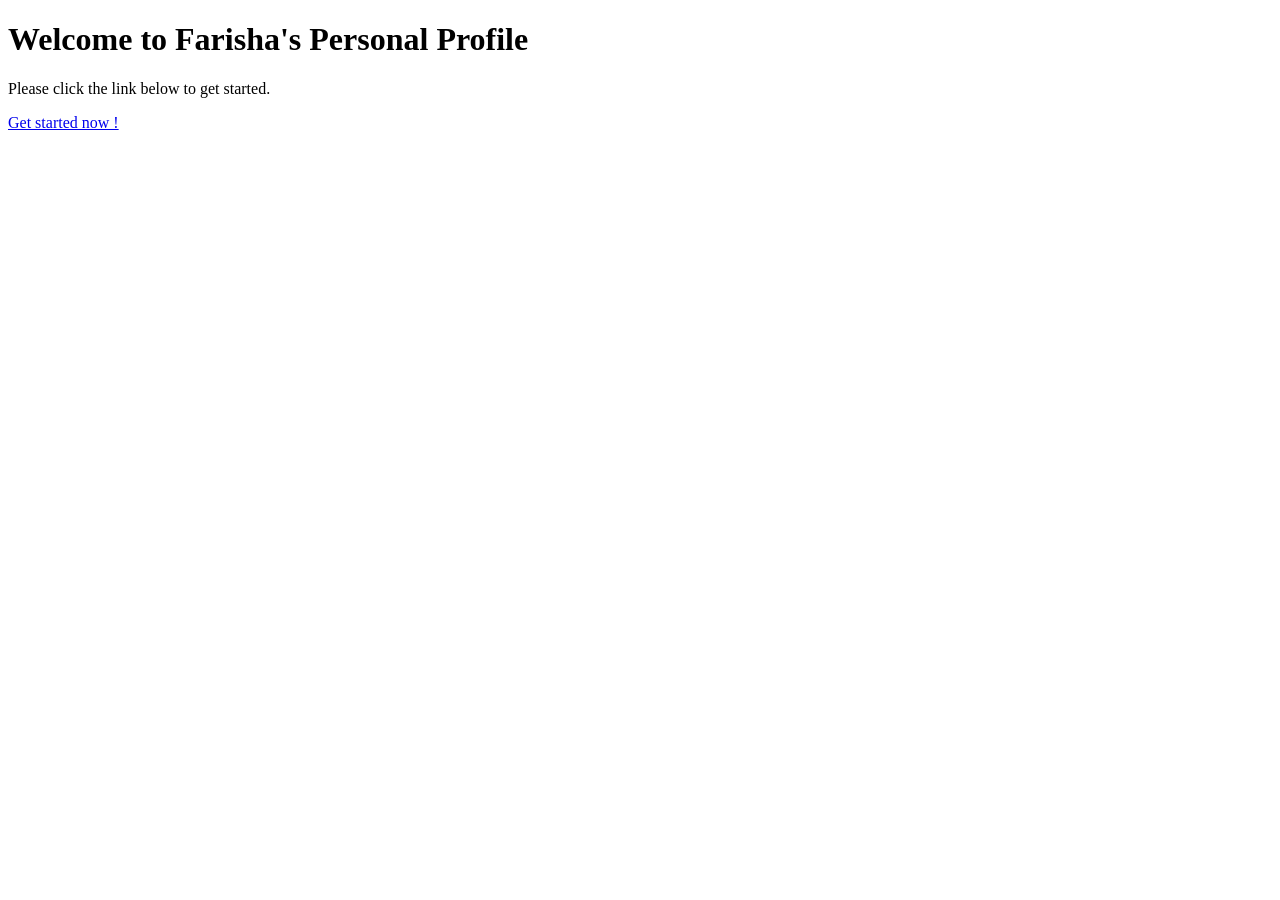
<file: web/index.html>
<!DOCTYPE html>
<!--
To change this license header, choose License Headers in Project Properties.
To change this template file, choose Tools | Templates
and open the template in the editor.
-->
<html>
    <head>
        <title>Personal Profile Information</title>
        <meta charset="UTF-8">
        <meta name="viewport" content="width=device-width, initial-scale=1.0">
    </head>
    <body>
        <h1>Welcome to Farisha's Personal Profile</h1>
        <p>Please click the link below to get started.</p>
        
        <div><a href="personal_profile.html">Get started now !</a></div>
    </body>
</html>
</file>
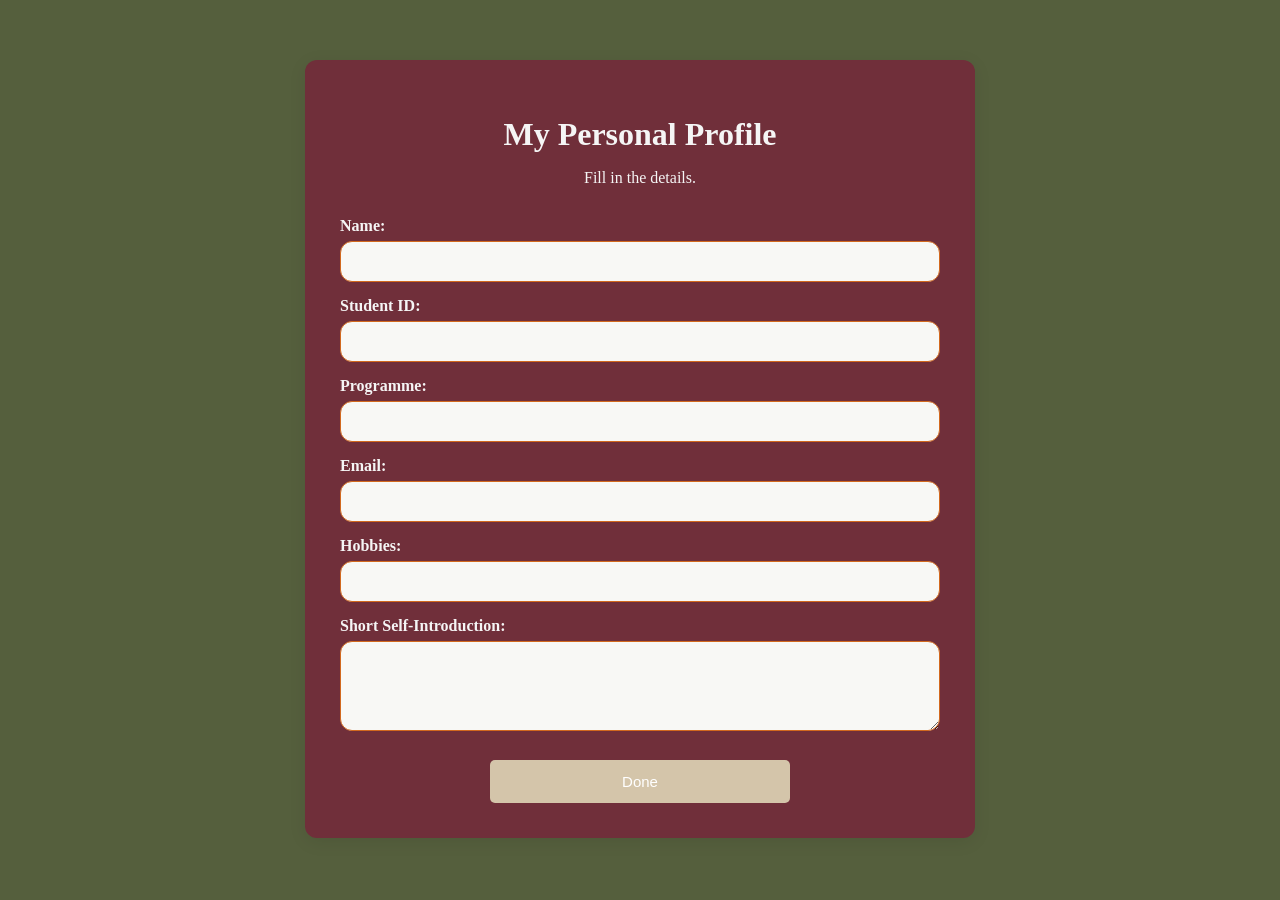
<file: web/personal_profile.html>
<!DOCTYPE html>
<!--
To change this license header, choose License Headers in Project Properties.
To change this template file, choose Tools | Templates
and open the template in the editor.
-->
<html>
    <head>
        <title>Personal Profile Information</title>
        <meta charset="UTF-8">
        <meta name="viewport" content="width=device-width, initial-scale=1.0">
        <link rel="stylesheet" href="styleProfile.css">
    </head>
    <body>
        <div class="container">
            <h1>My Personal Profile</h1>
            <p class="subtitle">
            Fill in the details.
            </p>
            <form action="PersonalProfileServlet" method="post">
                <label> Name: </label>
                <input type="text" name="name"> <br>
                
                <label> Student ID: </label>
                <input type="text" name="studentId"> <br>
                
                <label> Programme: </label>
                <input type="text" name="programme"> <br>
                
                <label> Email: </label>
                <input type="text" name="email"> <br>
                
                <label> Hobbies: </label>
                <input type="text" name="hobbies"> <br>
                
                <label> Short Self-Introduction: </label>
                <textarea name="shortIntro"></textarea> <br>

                <button type="submit">Done</button>
            </form>
        </div>
    </body>
</html>
</file>
<file: web/styleProfile.css>
/*
To change this license header, choose License Headers in Project Properties.
To change this template file, choose Tools | Templates
and open the template in the editor.
*/
/* 
    Created on : Nov 10, 2026, 10:40:07 PM
    Author     : PC
*/

body {
    font-family: Georgia,serif;
    background-color: #555F3D;
    margin: 0;
    padding: 30px 15px;
    color: #454D32;
}

.container {
    max-width: 600px;
    margin: 30px auto;
    padding: 35px;
    background-color: #702F3A;
    border-radius: 12px;
    box-shadow: 0 4px 18px rgba(0,0,0,0.08);
}

h1 {
    text-align: center;
    color: whitesmoke;
    margin-bottom: 10px;
}
.subtitle {
    text-align: center;
    color: whitesmoke;
    margin-bottom: 30px;
}

label {
    display: block;
    color: whitesmoke;
    margin: 15px 0 6px;
    font-weight: bold;
}

input,textarea {
    width: 100%;
    padding: 12px;
    background-color: #F8F8F5;
    border: 1px solid chocolate;
    border-radius: 12px;
    box-sizing: border-box;
    font-family: Arial, sans-serif;
}

textarea {
    height: 90px;
    resize: vertical;
}

input:focus, textarea:focus {
    outline: 2px solid #77746C;
}

button {
    width: 50%;
    padding: 13px;
    display: block;
    margin: 25px auto 0;
    background-color: #D4C5AA;
    color: white;
    border: none;
    border-radius: 5px;
    cursor: pointer;
    font-size: 15px;
}

button:hover {
    background-color: #F5F1E8;
}

table {
    width: 100%;
    border-collapse: separate;
    border-spacing: 0 12px;
    margin-top: 20px;
}

th, td {
    padding: 13px;
    border: 2px whitesmoke;
    border-radius: 12px;
    text-align: left;
    overflow-wrap: anywhere;
}

th {
    background-color: #A3AD8C;
    color: whitesmoke;
    width: 40%;
    border-radius: 10px 0 0 10px;
}

td {
    background-color: #F8F8F5;
    color: #454D32;
    border-radius: 0 10px 10px 0;
}

a {
    color: whitesmoke;
    text-decoration: none;
}

a:hover {
    text-decoration: underline;
}

@media (max-width: 600px) {
    .container {
        padding: 20px;
        margin: 10px auto;
    }
}
</file>
